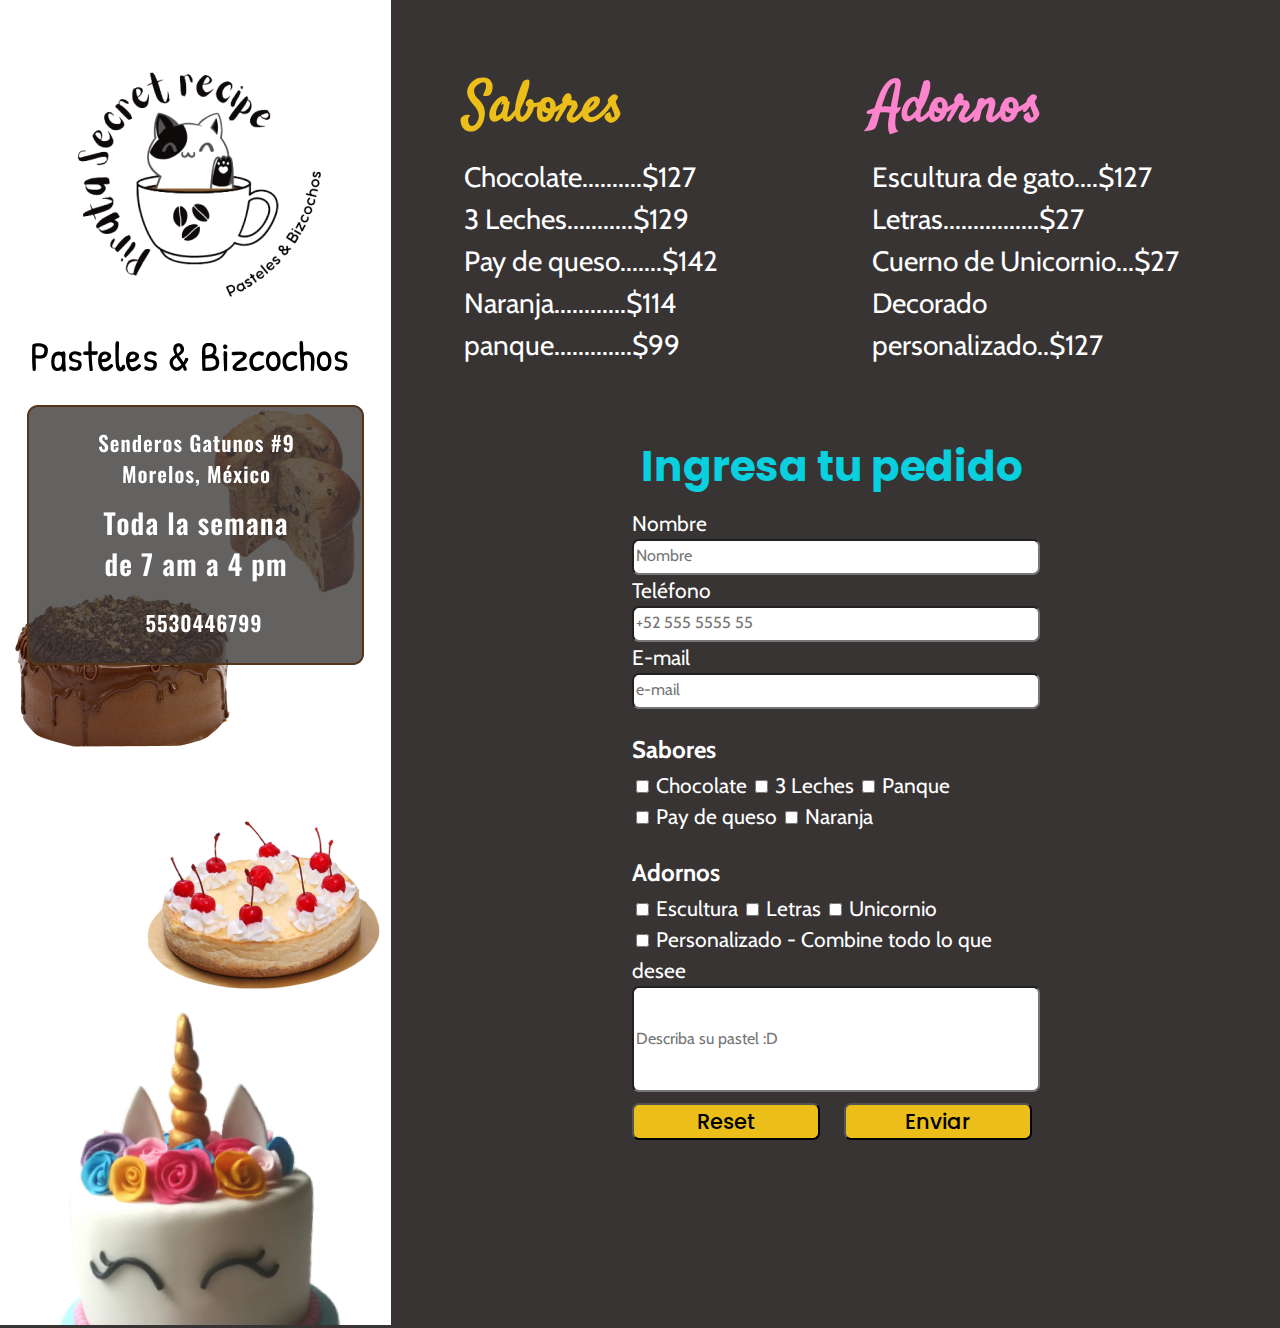
<file: index.html>
<!DOCTYPE html>
<html lang="en">
<head>
    <meta charset="UTF-8">
    <meta http-equiv="X-UA-Compatible" content="IE=edge">
    <meta name="viewport" content="width=device-width, initial-scale=1.0">
    <LINK REL=StyleSheet HREF="Assets/Styles/reset.css" TYPE="text/css" MEDIA=screen>
    <LINK REL=StyleSheet HREF="Assets/Styles/tomarpedido-styles.css" TYPE="text/css" MEDIA=screen>
    <link rel="preconnect" href="https://fonts.googleapis.com">
    <link rel="preconnect" href="https://fonts.gstatic.com" crossorigin>
    <link href="https://fonts.googleapis.com/css2?family=Cabin:ital,wght@0,400;0,500;0,600;0,700;1,400;1,500;1,600&family=Poppins:ital,wght@0,200;0,300;0,400;0,500;0,600;1,400&family=Roboto:wght@300;400;700&family=Satisfy&display=swap" rel="stylesheet">
    <title>Tomamos tu pedido</title>
</head>
<body>
    <nav class="navbar">
        <img src="/Assets/Img/logo_mobile_transparente.png" alt="pirata_secret_recipe">
    </nav>
    <section class="main-container">
        <aside class="sidebar">
            <img src="Assets/Img/Sidebar.png" alt="pirata_secret_recipe">
        </aside>
        <div class="hero">
            <div class="option__container">
                <div class="option__block">
                    <h3 class="option__title--yellow">Sabores</h3>
                    <p class="option__flavor">Chocolate..........$127</p>
                    <p class="option__flavor">3 Leches...........$129</p>
                    <p class="option__flavor">Pay de queso.......$142</p>
                    <p class="option__flavor">Naranja............$114</p>
                    <p class="option__flavor">panque.............$99</p>
                </div>
        
                <div class="option__block">
                    <h3 class="option__title--pink">Adornos</h3>
                    <p class="option__flavor">Escultura de gato....$127</p>
                    <p class="option__flavor">Letras................$27</p>
                    <p class="option__flavor">Cuerno de Unicornio...$27</p>
                    <p class="option__flavor">Decorado personalizado..$127</p>
                </div>
            </div>
            <div class="form__container">
                <form action="pedido.js">
                    <h3 class="form__title">Ingresa tu pedido</h3>
                    <label for="nombre" class="form__label">Nombre</label><br>
                    <input type="text" id="Nombre" name="Nombre" placeholder="Nombre" class="form__input"   >
                    <br>
                    <label for="phone" class="form__label">Teléfono</label><br>
                    <input type="number" id="phone" name="phone" placeholder="+52 555 5555 55" class="form__input">
                    <br>
                    <label for="email" class="form__label">E-mail</label><br>
                    <input type="email" id="email" name="email" placeholder="e-mail" class="form__input">
                    <h4 class="form__title--2">Sabores</h4>
                    <input type="checkbox" name="Chocolate" id="Chocolate" value="Chocolate" class="form__input--checkbox">
                    <label for="Chocolate" class="form__label">Chocolate</label>
                    <input type="checkbox" name="3_leches" id="3_leches" value="3_leches" class="form__input--checkbox">
                    <label for="3_leches" class="form__label">3 Leches</label>
                    <input type="checkbox" name="Panque" id="Panque" value="Panque" class="form__input--checkbox">
                    <label for="Panque" class="form__label">Panque</label>
                    <br>
                    <input type="checkbox" name="Pay_de_queso" id="Pay_de_queso" value="Pay_de_queso" class="form__input--checkbox">
                    <label for="Pay_de_queso" class="form__label">Pay de queso</label>
                    <input type="checkbox" name="Naranja" id="Naranja" value="Naranja" class="form__input--checkbox">
                    <label for="Naranja" class="form__label">Naranja</label>
                    <br>
                    <h4 class="form__title--2">Adornos</h4>
                    <input type="checkbox" name="Escultura" id="Escultura" value="Escultura" class="form__input--checkbox">
                    <label for="Escultura" class="form__label">Escultura</label>
                    <input type="checkbox" name="Letras" id="Letras" value="Letras" class="form__input--checkbox">
                    <label for="Letras" class="form__label">Letras</label>
                    <input type="checkbox" name="Unicornio" id="Unicornio" value="Unicornio" class="form__input--checkbox">
                    <label for="Unicornio" class="form__label">Unicornio</label>
    
                    <br>
                    <input type="checkbox" name="Personalizado" id="Personalizado" value="Personalizado" class="form__input--checkbox">
                    <label for="Personalizado" class="form__label">Personalizado - Combine todo lo que desee</label>
                    <br>
                    <input type="text" id="descripcion" name="descripcion" placeholder="Describa su pastel :D" class="form__input--description">
                    <div class="form__buttons-container">
                        <input type="reset" value="Reset" class="form__button">
                        <a href="Pages/alacena/index.html" class="form__button--a">
                            <input type="button" value="Enviar" class="form__button--b">
                        </a>
                    </div>
                    
                </form>
    
            </div>
        </div>
    </section>
</body>
</html>
</file>
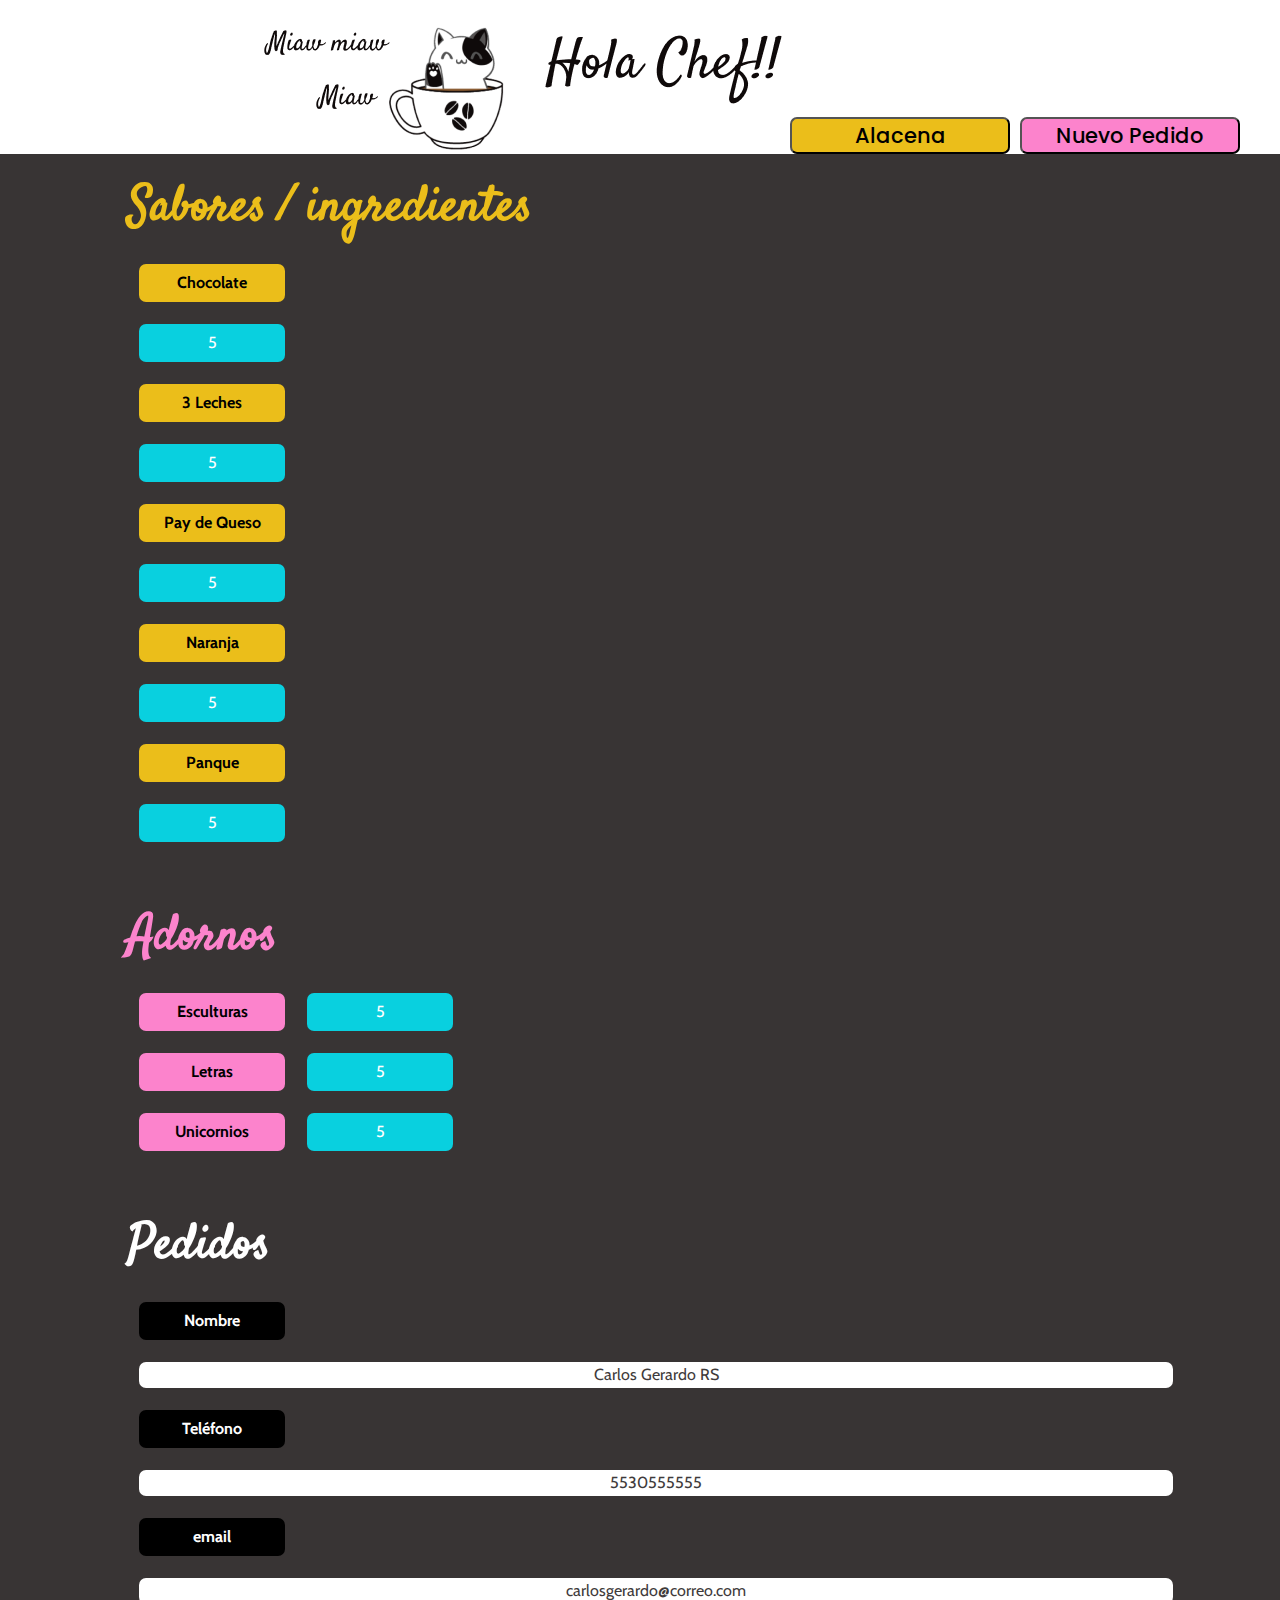
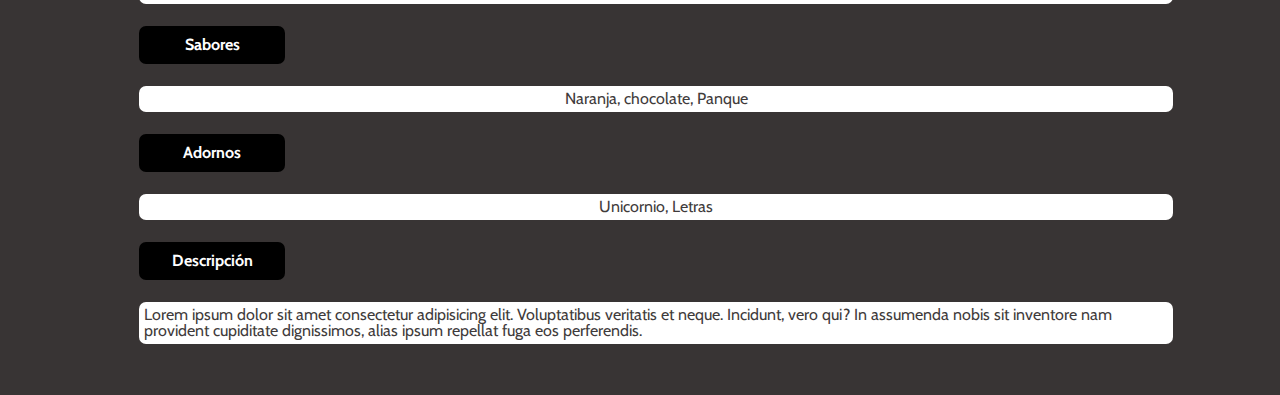
<file: Pages/alacena/index.html>
<!DOCTYPE html>
<html lang="en">
<head>
    <meta charset="UTF-8">
    <meta http-equiv="X-UA-Compatible" content="IE=edge">
    <meta name="viewport" content="width=device-width, initial-scale=1.0">
    <LINK REL=StyleSheet HREF="../../Assets/Styles/reset.css" TYPE="text/css" MEDIA=screen>
    <LINK REL=StyleSheet HREF="../../Assets/Styles/alacena-styles.css" TYPE="text/css" MEDIA=screen>
    <link rel="preconnect" href="https://fonts.googleapis.com">
    <link rel="preconnect" href="https://fonts.gstatic.com" crossorigin>
    <link href="https://fonts.googleapis.com/css2?family=Cabin:ital,wght@0,400;0,500;0,600;0,700;1,400;1,500;1,600&family=Poppins:ital,wght@0,200;0,300;0,400;0,500;0,600;1,400&family=Roboto:wght@300;400;700&family=Satisfy&display=swap" rel="stylesheet">
    <title>Tomamos tu pedido</title>
</head>
<body>
    <div class="wrapper__father">
        <nav class="navbar">
            <div class="navbar__menu">
                <a href="#" >
                    <input type="button" value="Alacena" class="navbar__button--yellow button__hover">
                </a>
                <a href="../../index.html" > 
                    <input type="button" value="Nuevo Pedido" class="navbar__button--pink button__hover">
                </a>
            </div>
        </nav>
        <section class="dashboard__container">
            <div class="Dashboard__table-container">
                <h1 class="Dashboard__title">Sabores / ingredientes</h1>
                <table class="default" class="table">

                <tr class="table__header-container">

                    <th scope="row" class="table__header--transparent"></th>

                    <th class="table__header">Huevo</th>

                    <th class="table__header">Harina</th>

                    <th class="table__header">Naranja</th>

                    <th class="table__header">Chocolate</th>

                    <th class="table__header">Queso</th>

                    <th class="table__header">Galleta</th>

                </tr>

                <tr class="table__element-container">

                    <th class="table__header">Chocolate</th>
                    <td class="table__element table__element--first-mobile">5</td>
                    <td class="table__element">5</td>
                    <td class="table__element">5</td>
                    <td class="table__element">5</td>
                    <td class="table__element">5</td>
                    <td class="table__element">5</td>

                </tr>

                <tr class="table__element-container">

                    <th class="table__header">3 Leches</th>
                    <td class="table__element table__element--first-mobile">5</td>
                    <td class="table__element">5</td>
                    <td class="table__element">5</td>
                    <td class="table__element">5</td>
                    <td class="table__element">5</td>
                    <td class="table__element">5</td>

                </tr>

                <tr class="table__element-container">

                    <th class="table__header">Pay de Queso</th>
                    <td class="table__element table__element--first-mobile">5</td>
                    <td class="table__element">5</td>
                    <td class="table__element">5</td>
                    <td class="table__element">5</td>
                    <td class="table__element">5</td>
                    <td class="table__element">5</td>

                </tr>

                <tr class="table__element-container">

                    <th class="table__header">Naranja</th>
                    <td class="table__element table__element--first-mobile">5</td>
                    <td class="table__element">5</td>
                    <td class="table__element">5</td>
                    <td class="table__element">5</td>
                    <td class="table__element">5</td>
                    <td class="table__element">5</td>

                </tr>

                <tr class="table__element-container">

                    <th class="table__header">Panque</th>
                    <td class="table__element table__element--first-mobile">5</td>
                    <td class="table__element">5</td>
                    <td class="table__element">5</td>
                    <td class="table__element">5</td>
                    <td class="table__element">5</td>
                    <td class="table__element">5</td>

                </tr>

                </table>
                <div class="Dashboard__table-container--2colum">
                    <div class="Dashboard__table-container--column">
                        <h2 class="Dashboard__title--pink">Adornos</h2>
                        <table class="default" class="table">
        
                        <tr class="table__header-container table__header-container--mobile">
                            <th class="table__header--pink">Esculturas</th>
                            <td class="table__element--b">5</td>  
                        </tr>
                        <tr class="table__header-container table__header-container--mobile">
                            <th class="table__header--pink">Letras</th>
                            <td class="table__element--b">5</td>  
                        </tr>
                        <tr class="table__header-container table__header-container--mobile">
                            <th class="table__header--pink">Unicornios</th>
                            <td class="table__element--b">5</td>  
                        </tr>
                        </table>
                    </div>
                    <div class="Dashboard__order-container">
                        <h2 class="Dashboard__title--white">Pedidos</h2>
                        <table class="default" class="table">
        
                            <tr class="table__header-container table__header-container--mobile column">
                                <th class="table__header--black">Nombre</th>
                                <td class="table__element--white">Carlos Gerardo RS</td>  
                            </tr>
                            <tr class="table__header-container table__header-container--mobile column">
                                <th class="table__header--black">Teléfono</th>
                                <td class="table__element--white">5530555555</td>  
                            </tr>
                            <tr class="table__header-container table__header-container--mobile column">
                                <th class="table__header--black">email</th>
                                <td class="table__element--white">carlosgerardo@correo.com</td>  
                            </tr>
                            <tr class="table__header-container table__header-container--mobile column">
                                <th class="table__header--black">Sabores</th>
                                <td class="table__element--white">Naranja, chocolate, Panque</td>  
                            </tr>
                            <tr class="table__header-container table__header-container--mobile column">
                                <th class="table__header--black">Adornos</th>
                                <td class="table__element--white">Unicornio, Letras</td>  
                            </tr>
                            <tr class="table__header-container table__header-container--mobile column">
                                <th class="table__header--black">Descripción</th>
                                <td class="table__element--white">Lorem ipsum dolor sit amet consectetur adipisicing elit. Voluptatibus veritatis et neque. Incidunt, vero qui? In assumenda nobis sit inventore nam provident cupiditate dignissimos, alias ipsum repellat fuga eos perferendis.</td>  
                            </tr>
                            </table>
                    </div>
                </div>
        </section>
                    </div>
</body>
</file>
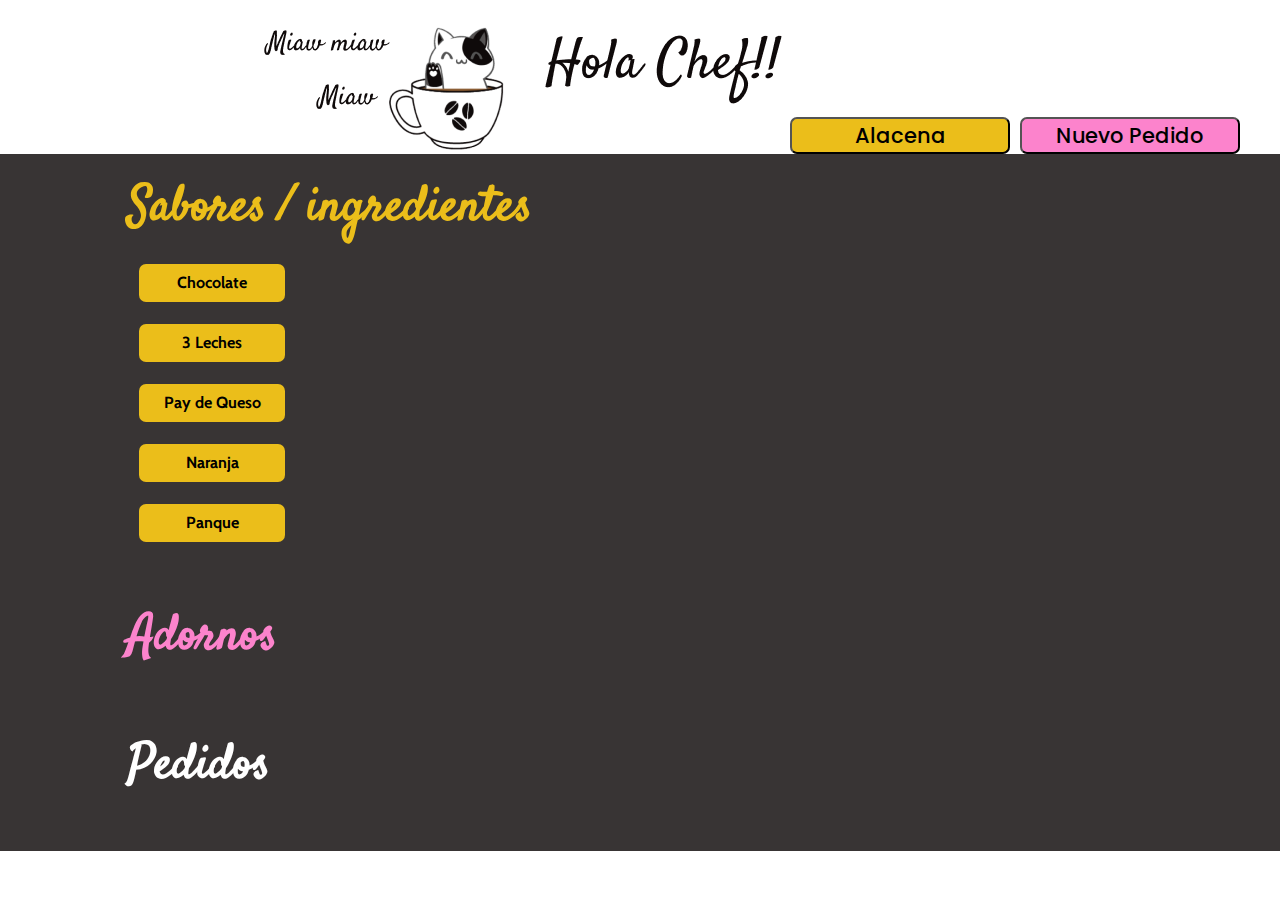
<file: alacena.html>
<!DOCTYPE html>
<html lang="en">
<head>
    <meta charset="UTF-8">
    <meta http-equiv="X-UA-Compatible" content="IE=edge">
    <meta name="viewport" content="width=device-width, initial-scale=1.0">
    <LINK REL=StyleSheet HREF="Assets/Styles/reset.css" TYPE="text/css" MEDIA=screen>
    <LINK REL=StyleSheet HREF="Assets/Styles/alacena-styles.css" TYPE="text/css" MEDIA=screen>
    <link rel="preconnect" href="https://fonts.googleapis.com">
    <link rel="preconnect" href="https://fonts.gstatic.com" crossorigin>
    <link href="https://fonts.googleapis.com/css2?family=Cabin:ital,wght@0,400;0,500;0,600;0,700;1,400;1,500;1,600&family=Poppins:ital,wght@0,200;0,300;0,400;0,500;0,600;1,400&family=Roboto:wght@300;400;700&family=Satisfy&display=swap" rel="stylesheet">
    <title>Tomamos tu pedido</title>
</head>
<body>
    <div class="wrapper__father">
        <nav class="navbar">
            <div class="navbar__menu">
                <a href="/alacena.html" >
                    <input type="button" value="Alacena" class="navbar__button--yellow">
                </a>
                <a href="/index.html" > 
                    <input type="button" value="Nuevo Pedido" class="navbar__button--pink">
                </a>
            </div>
        </nav>
        <section class="dashboard__container">
            <div class="Dashboard__table-container">
                <h1 class="Dashboard__title">Sabores / ingredientes</h1>
                <table class="default" class="table">

                <tr class="table__header-container">

                    <th scope="row" class="table__header--transparent"></th>

                    <th class="table__header">Huevo</th>

                    <th class="table__header">Harina</th>

                    <th class="table__header">Naranja</th>

                    <th class="table__header">Chocolate</th>

                    <th class="table__header">Queso</th>

                    <th class="table__header">Galleta</th>

                </tr>

                <tr class="table__element-container">

                    <th class="table__header">Chocolate</th>
                    <td class="table__element">5</td>
                    <td class="table__element">5</td>
                    <td class="table__element">5</td>
                    <td class="table__element">5</td>
                    <td class="table__element">5</td>
                    <td class="table__element">5</td>

                </tr>

                <tr class="table__element-container">

                    <th class="table__header">3 Leches</th>
                    <td class="table__element">5</td>
                    <td class="table__element">5</td>
                    <td class="table__element">5</td>
                    <td class="table__element">5</td>
                    <td class="table__element">5</td>
                    <td class="table__element">5</td>

                </tr>

                <tr class="table__element-container">

                    <th class="table__header">Pay de Queso</th>
                    <td class="table__element">5</td>
                    <td class="table__element">5</td>
                    <td class="table__element">5</td>
                    <td class="table__element">5</td>
                    <td class="table__element">5</td>
                    <td class="table__element">5</td>

                </tr>

                <tr class="table__element-container">

                    <th class="table__header">Naranja</th>
                    <td class="table__element">5</td>
                    <td class="table__element">5</td>
                    <td class="table__element">5</td>
                    <td class="table__element">5</td>
                    <td class="table__element">5</td>
                    <td class="table__element">5</td>

                </tr>

                <tr class="table__element-container">

                    <th class="table__header">Panque</th>
                    <td class="table__element">5</td>
                    <td class="table__element">5</td>
                    <td class="table__element">5</td>
                    <td class="table__element">5</td>
                    <td class="table__element">5</td>
                    <td class="table__element">5</td>

                </tr>

                </table>
                <div class="Dashboard__table-container--2colum">
                    <div class="Dashboard__table-container--column">
                        <h2 class="Dashboard__title--pink">Adornos</h2>
                        <table class="default" class="table">
        
                        <tr class="table__header-container">
                            <th class="table__header--pink">Esculturas</th>
                            <td class="table__element--b">5</td>  
                        </tr>
                        <tr class="table__header-container">
                            <th class="table__header--pink">Letras</th>
                            <td class="table__element--b">5</td>  
                        </tr>
                        <tr class="table__header-container">
                            <th class="table__header--pink">Unicornios</th>
                            <td class="table__element--b">5</td>  
                        </tr>
                        </table>
                    </div>
                    <div class="Dashboard__order-container">
                        <h2 class="Dashboard__title--white">Pedidos</h2>
                        <table class="default" class="table">
        
                            <tr class="table__header-container">
                                <th class="table__header--black">Nombre</th>
                                <td class="table__element--white">Carlos Gerardo RS</td>  
                            </tr>
                            <tr class="table__header-container">
                                <th class="table__header--black">Teléfono</th>
                                <td class="table__element--white">5530555555</td>  
                            </tr>
                            <tr class="table__header-container">
                                <th class="table__header--black">email</th>
                                <td class="table__element--white">carlosgerardo@correo.com</td>  
                            </tr>
                            <tr class="table__header-container">
                                <th class="table__header--black">Sabores</th>
                                <td class="table__element--white">Naranja, chocolate, Panque</td>  
                            </tr>
                            <tr class="table__header-container">
                                <th class="table__header--black">Adornos</th>
                                <td class="table__element--white">Unicornio, Letras</td>  
                            </tr>
                            <tr class="table__header-container">
                                <th class="table__header--black">Descripción</th>
                                <td class="table__element--white">Lorem ipsum dolor sit amet consectetur adipisicing elit. Voluptatibus veritatis et neque. Incidunt, vero qui? In assumenda nobis sit inventore nam provident cupiditate dignissimos, alias ipsum repellat fuga eos perferendis.</td>  
                            </tr>
                            </table>
                    </div>
                </div>
        </section>
                    </div>
</body>
</file>
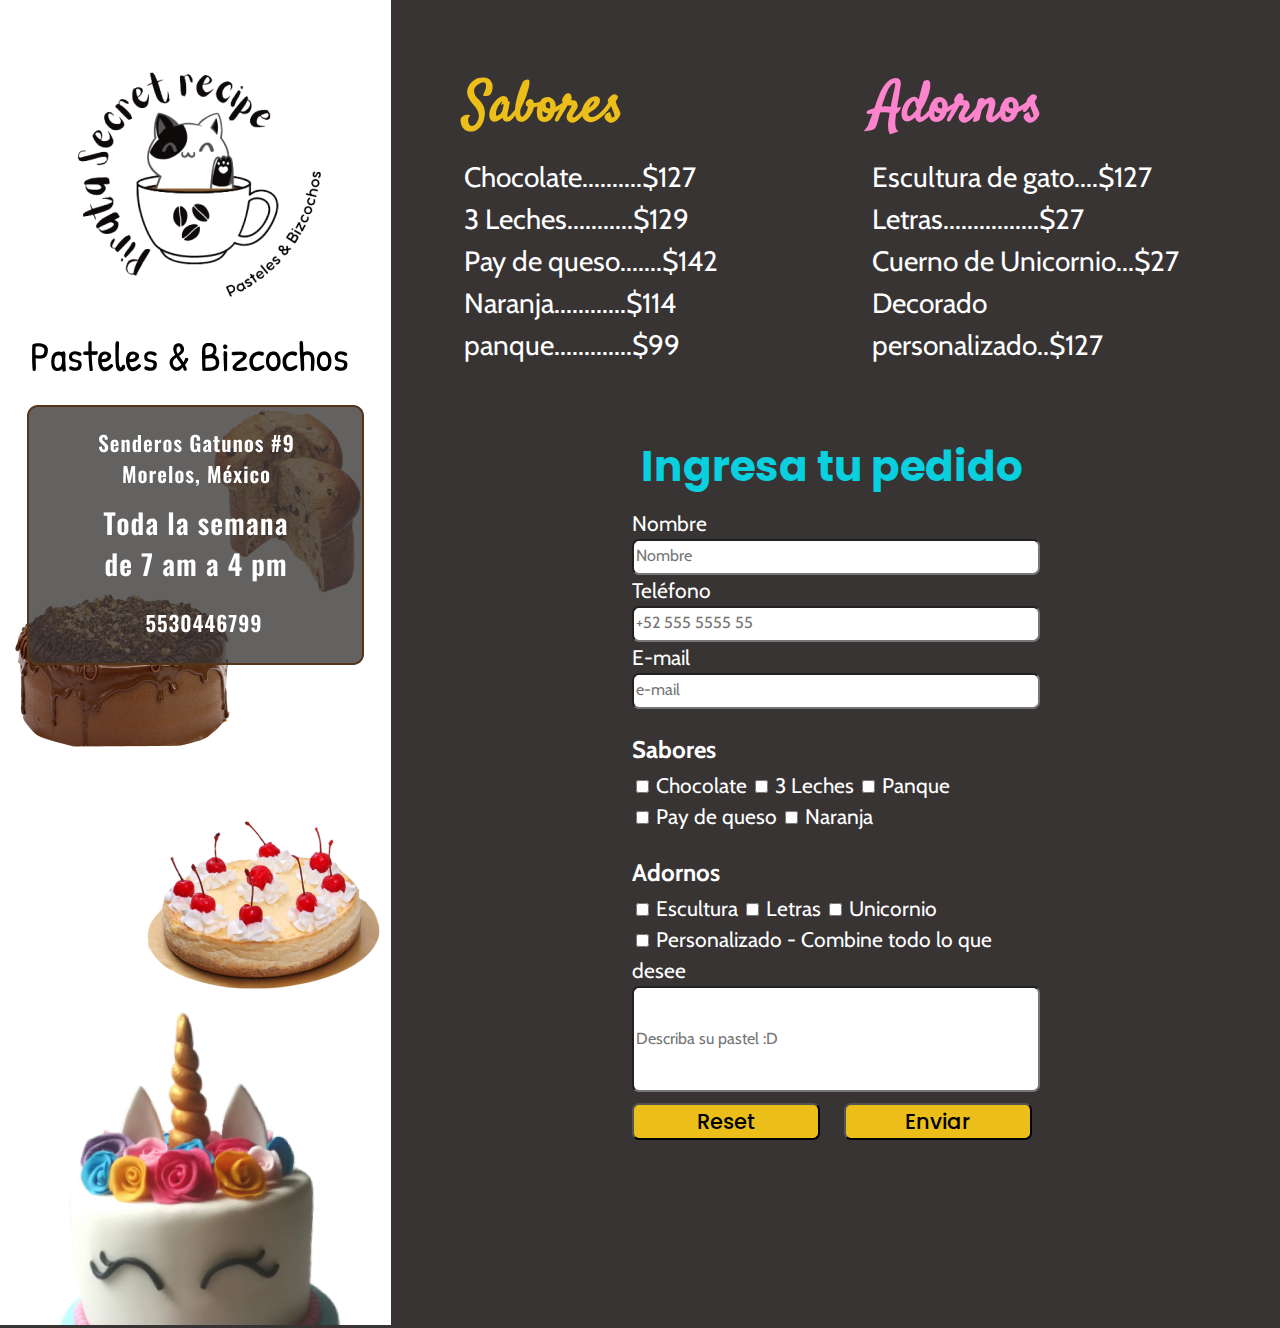
<file: tomarpedido.html>
<!DOCTYPE html>
<html lang="en">
<head>
    <meta charset="UTF-8">
    <meta http-equiv="X-UA-Compatible" content="IE=edge">
    <meta name="viewport" content="width=device-width, initial-scale=1.0">
    <LINK REL=StyleSheet HREF="/Assets/Styles/reset.css" TYPE="text/css" MEDIA=screen>
    <LINK REL=StyleSheet HREF="/Assets/Styles/tomarpedido-styles.css" TYPE="text/css" MEDIA=screen>
    <link rel="preconnect" href="https://fonts.googleapis.com">
    <link rel="preconnect" href="https://fonts.gstatic.com" crossorigin>
    <link href="https://fonts.googleapis.com/css2?family=Cabin:ital,wght@0,400;0,500;0,600;0,700;1,400;1,500;1,600&family=Poppins:ital,wght@0,200;0,300;0,400;0,500;0,600;1,400&family=Roboto:wght@300;400;700&family=Satisfy&display=swap" rel="stylesheet">
    <title>Tomamos tu pedido</title>
</head>
<body>
    <section class="main-container">
        <aside class="sidebar">
            <img src="/Assets/Img/Sidebar.png" alt="pirata_secret_recipe">
        </aside>
        <div class="hero">
            <div class="option__container">
                <div class="option__block">
                    <h3 class="option__title--yellow">Sabores</h3>
                    <p class="option__flavor">Chocolate..........$127</p>
                    <p class="option__flavor">3 Leches...........$129</p>
                    <p class="option__flavor">Pay de queso.......$142</p>
                    <p class="option__flavor">Naranja............$114</p>
                    <p class="option__flavor">panque.............$99</p>
                </div>
        
                <div class="option__block">
                    <h3 class="option__title--pink">Adornos</h3>
                    <p class="option__flavor">Escultura de gato....$127</p>
                    <p class="option__flavor">Letras................$27</p>
                    <p class="option__flavor">Cuerno de Unicornio...$27</p>
                    <p class="option__flavor">Decorado personalizado..$127</p>
                </div>
            </div>
            <div class="form__container">
                <form action="pedido.js">
                    <h3 class="form__title">Ingresa tu pedido</h3>
                    <label for="nombre" class="form__label">Nombre</label><br>
                    <input type="text" id="Nombre" name="Nombre" placeholder="Nombre" class="form__input"   >
                    <br>
                    <label for="phone" class="form__label">Teléfono</label><br>
                    <input type="number" id="phone" name="phone" placeholder="+52 555 5555 55" class="form__input">
                    <br>
                    <label for="email" class="form__label">E-mail</label><br>
                    <input type="email" id="email" name="email" placeholder="e-mail" class="form__input">
                    <h4 class="form__title--2">Sabores</h4>
                    <input type="checkbox" name="Chocolate" id="Chocolate" value="Chocolate" class="form__input--checkbox">
                    <label for="Chocolate" class="form__label">Chocolate</label>
                    <input type="checkbox" name="3_leches" id="3_leches" value="3_leches" class="form__input--checkbox">
                    <label for="3_leches" class="form__label">3 Leches</label>
                    <input type="checkbox" name="Panque" id="Panque" value="Panque" class="form__input--checkbox">
                    <label for="Panque" class="form__label">Panque</label>
                    <br>
                    <input type="checkbox" name="Pay_de_queso" id="Pay_de_queso" value="Pay_de_queso" class="form__input--checkbox">
                    <label for="Pay_de_queso" class="form__label">Pay de queso</label>
                    <input type="checkbox" name="Naranja" id="Naranja" value="Naranja" class="form__input--checkbox">
                    <label for="Naranja" class="form__label">Naranja</label>
                    <br>
                    <h4 class="form__title--2">Adornos</h4>
                    <input type="checkbox" name="Escultura" id="Escultura" value="Escultura" class="form__input--checkbox">
                    <label for="Escultura" class="form__label">Escultura</label>
                    <input type="checkbox" name="Letras" id="Letras" value="Letras" class="form__input--checkbox">
                    <label for="Letras" class="form__label">Letras</label>
                    <input type="checkbox" name="Unicornio" id="Unicornio" value="Unicornio" class="form__input--checkbox">
                    <label for="Unicornio" class="form__label">Unicornio</label>
    
                    <br>
                    <input type="checkbox" name="Personalizado" id="Personalizado" value="Personalizado" class="form__input--checkbox">
                    <label for="Personalizado" class="form__label">Personalizado - Combine todo lo que desee</label>
                    <br>
                    <input type="text" id="descripcion" name="descripcion" placeholder="Describa su pastel :D" class="form__input--description">
                    <div class="form__buttons-container">
                        <input type="reset" value="Reset" class="form__button">
                        <a href="/alacena.html" class="form__button--a">
                            <input type="button" value="Enviar" class="form__button--b">
                        </a>
                    </div>
                    
                </form>
    
            </div>
        </div>
    </section>
</body>
</html>
</file>
<file: Assets/Styles/tomarpedido-styles.css>
/* Estilos generales */

body{
    background: #383434;
}


/* Sección principal */
.navbar{
    display: none;
}

.main-container {
    display: flex;
}

.sidebar {
    width: 30%;
}

.hero{
    display: flex;
    flex-direction: column;
    width: 70%;
}

.option__container{
    margin: 40px;
    display: flex;
}

.option__block{
    margin: 40px;
    width: 50%;
}

.option__title--yellow{
    color: #EBBE1A;
    font-family: 'Roboto', sans-serif;
    font-family: 'Satisfy', cursive;
    font-size: 56px;
    margin-bottom: 20px;
}

.option__title--pink{
    color: #FC83CC;
    font-family: 'Roboto', sans-serif;
    font-family: 'Satisfy', cursive;
    font-size: 56px;
    margin-bottom: 20px;
}

.option__flavor{
    color: white;
    font-family: 'Cabin', sans-serif;
    font-size: 28px;
    line-height: 42px;
}

/* formulario */

.form__container{
    width: 100%;
}

form{
    width: 400px;
    margin: 0 auto;
}


.form__title{
    font-family: 'Poppins', sans-serif;
    color: #09D0DF;
    text-align: center;
    font-size: 42px;
    margin-bottom: 20px;
}

.form__title--2{
    margin-top: 20px;
    color: white;
    font-family: 'Cabin', sans-serif;
    font-size: 24px;
    line-height: 41px;
}

.form__label{
    color: white;
    font-family: 'Cabin', sans-serif;
    font-size: 21px;
    line-height: 31px;
}

.form__input::placeholder{
    font-size: 16px;
    font-family: 'Cabin', sans-serif;
}

.form__input{
    width: 100%;
    line-height: 30px;
    border-radius: 7px;
}

.form__input--description{
    width: 100%;
    line-height: 20px;
    border-radius: 7px;
    height: 100px;
}

.form__input--description::placeholder{
    font-size: 16px;
    font-family: 'Cabin', sans-serif;
}

.form__buttons-container{
    display: flex;
    justify-content: space-between;
    margin-top: 11px;
}

.form__button{
    width: 47%;
    background-color: #EBBE1A;
    font-family: 'Poppins', sans-serif;
    font-size: 21px;
    font-weight: 500;
    border-radius: 7px;
    cursor: pointer;
}

.form__button--a{
    width: 47%;
}

.form__button--b{
    width: 100%;
    background-color: #EBBE1A;
    font-family: 'Poppins', sans-serif;
    font-size: 21px;
    font-weight: 500;
    border-radius: 7px;
    cursor: pointer;
}

/* Efectos */

.form__button:hover{
    background-color: #FC83CC;
}

.form__button--b:hover{
    background-color: #FC83CC;
}


@media (max-width: 1080px) {
    .navbar{
        display: flex;
        justify-content: center;
        width: 100vw;
        background-color: white;
    }
    .main-container{
        max-width: 95%;
        margin: 0 auto;
    }
    .sidebar {
      display: none;
    }
    .hero{
        width: 100%;
        margin: 0 auto;
    }
    .option__container{
        width: 100%;
        flex-direction: row;
        margin: 40px 0px 40px 0px;
    }
    .form__container{
        justify-content: center;
    }
    form{
        padding-bottom: 30px;
        max-width: 380px;
    }
    .form__input{
        max-width: 95%;
    }
    .form__input--description{
        max-width: 95%;
    }
  }


  @media (max-width: 600px) {
    .option__container{
        width: 100%;
        flex-direction: column;
        margin: 40px 0px 40px 0px;
    }

    .form__buttons-container{
        flex-direction: column;
        justify-content: center;
        padding-bottom: 20PX;
    }
    .form__button{
        width: 95%;
        margin-bottom: 10PX;
    }
    .form__button--a{
        width: 100%;
    }
    .form__button--b{
        width: 95%;
    }
  }
</file>
<file: Assets/Styles/alacena-styles.css>
.wrapper__father{
    max-width: 100%;
    margin: 0 auto;
    background-color: #383434;
}

.navbar{
    height: 154px;
    background-image: url("../Img/Navbar.png");
    width: 100%;
} 

.navbar__menu{
    display: flex;
    align-items: flex-end;
    justify-content: flex-end;
}

.navbar__button--yellow{
    width: 100%;
    background-color: #EBBE1A;
    font-family: 'Poppins', sans-serif;
    font-size: 21px;
    font-weight: 500;
    border-radius: 7px;
    width: 220px;
    margin-right: 10px;
    cursor: pointer;
}

.navbar__button--pink{
    width: 100%;
    background-color: #FC83CC;
    font-family: 'Poppins', sans-serif;
    font-size: 21px;
    font-weight: 500;
    border-radius: 7px;
    width: 220px;
    margin-right: 40px;
    cursor: pointer;
}

/* efectos */

.button__hover:hover{
    background-color: black;
    opacity: 1;
    color: white;
    transition: 0.4s;
}

/* Tablas */

.dashboard__container{
    width: 80%;
    margin: 0 auto;
    padding-top: 30px;
    padding-bottom: 40px;
}

.Dashboard__title{
    color: #EBBE1A;
    font-family: 'Roboto', sans-serif;
    font-family: 'Satisfy', cursive;
    font-size: 49px;
    margin-bottom: 20px;
}

.Dashboard__title--pink{
    color: #FC83CC;
    font-family: 'Roboto', sans-serif;
    font-family: 'Satisfy', cursive;
    font-size: 49px;
    margin-top:60px;
    margin-bottom: 20px;
}

.Dashboard__title--white{
    color: white;
    font-family: 'Roboto', sans-serif;
    font-family: 'Satisfy', cursive;
    font-size: 49px;
    margin-top:60px;
    margin-bottom: 20px;
}

.table__header-container{
    display: flex;
    flex-direction: row;
}

.Dashboard__table-container--2colum{
    display: flex;
}

.Dashboard__table-container--column{
    width: 50%;
}

.table__header--transparent{
    display: flex;
    justify-content: center;
    align-items: center;
    width: 146px;
    height: 38px;
    background-color: none;
    margin: 11px;
}

.table__header{
    display: flex;
    justify-content: center;
    align-items: center;
    width: 146px;
    height: 38px;
    background-color: #EBBE1A;
    margin: 11px;
    border-radius: 7px;
    font-family: 'Cabin', sans-serif;
}

.table__header--pink{
    display: flex;
    justify-content: center;
    align-items: center;
    width: 146px;
    height: 38px;
    background-color: #FC83CC;
    margin: 11px;
    border-radius: 7px;
    font-family: 'Cabin', sans-serif;
}

.table__header--black{
    display: flex;
    justify-content: center;
    align-items: center;
    width: 146px;
    height: 38px;
    background-color: black;
    color: white;
    margin: 11px;
    border-radius: 7px;
    font-family: 'Cabin', sans-serif;
}


.table__element-container{
    display: flex;
}


.table__element{
    display: flex;
    justify-content: center;
    align-items: center;
    width: 146px;
    height: 38px;
    background-color: #09D0DF;
    color: white;
    margin: 11px;
    border-radius: 7px;
    font-family: 'Cabin', sans-serif;
}

.table__element--b{
    display: flex;
    justify-content: center;
    align-items: center;
    width: 146px;
    height: 38px;
    background-color: #09D0DF;
    color: white;
    margin: 11px;
    border-radius: 7px;
    font-family: 'Cabin', sans-serif;
}

.table__element--white{
    padding: 5px;
    display: flex;
    justify-content: center;
    align-items: center;
    width: 100%;
    height: auto;
    background-color: white;
    color: rgb(63, 59, 59);
    margin: 11px;
    border-radius: 7px;
    font-family: 'Cabin', sans-serif;
    }
.wrapper__father{
    max-width: 100%;
    margin: 0 auto;
    background-color: #383434;
}

.navbar__menu{
    height: 154px;
    background-image: url("/Assets/Img/Navbar.png");
    width: 100%;
} 

.navbar__menu{
    display: flex;
    align-items: flex-end;
    justify-content: flex-end;
}

.navbar__button--yellow{
    width: 100%;
    background-color: #EBBE1A;
    font-family: 'Poppins', sans-serif;
    font-size: 21px;
    font-weight: 500;
    border-radius: 7px;
    width: 220px;
    margin-right: 10px;
    cursor: pointer;
}

.navbar__button--pink{
    width: 100%;
    background-color: #FC83CC;
    font-family: 'Poppins', sans-serif;
    font-size: 21px;
    font-weight: 500;
    border-radius: 7px;
    width: 220px;
    margin-right: 40px;
    cursor: pointer;
}


/* Tablas */

.dashboard__container{
    width: 80%;
    margin: 0 auto;
    padding-top: 30px;
    padding-bottom: 40px;
}

.Dashboard__title{
    color: #EBBE1A;
    font-family: 'Roboto', sans-serif;
    font-family: 'Satisfy', cursive;
    font-size: 49px;
    margin-bottom: 20px;
}

.Dashboard__title--pink{
    color: #FC83CC;
    font-family: 'Roboto', sans-serif;
    font-family: 'Satisfy', cursive;
    font-size: 49px;
    margin-top:60px;
    margin-bottom: 20px;
}

.Dashboard__title--white{
    color: white;
    font-family: 'Roboto', sans-serif;
    font-family: 'Satisfy', cursive;
    font-size: 49px;
    margin-top:60px;
    margin-bottom: 20px;
}

.table__header-container{
    display: flex;
    flex-direction: row;
}

.Dashboard__table-container--2colum{
    display: flex;
}

.Dashboard__table-container--column{
    width: 50%;
}

.table__header--transparent{
    display: flex;
    justify-content: center;
    align-items: center;
    width: 146px;
    height: 38px;
    background-color: none;
    margin: 11px;
}

.table__header{
    display: flex;
    justify-content: center;
    align-items: center;
    width: 146px;
    height: 38px;
    background-color: #EBBE1A;
    margin: 11px;
    border-radius: 7px;
    font-family: 'Cabin', sans-serif;
}

.table__header--pink{
    display: flex;
    justify-content: center;
    align-items: center;
    width: 146px;
    height: 38px;
    background-color: #FC83CC;
    margin: 11px;
    border-radius: 7px;
    font-family: 'Cabin', sans-serif;
}

.table__header--black{
    display: flex;
    justify-content: center;
    align-items: center;
    width: 146px;
    height: 38px;
    background-color: black;
    color: white;
    margin: 11px;
    border-radius: 7px;
    font-family: 'Cabin', sans-serif;
}


.table__element-container{
    display: flex;
}


.table__element{
    display: flex;
    justify-content: center;
    align-items: center;
    width: 146px;
    height: 38px;
    background-color: #09D0DF;
    color: white;
    margin: 11px;
    border-radius: 7px;
    font-family: 'Cabin', sans-serif;
}

.table__element--b{
    display: flex;
    justify-content: center;
    align-items: center;
    width: 146px;
    height: 38px;
    background-color: #09D0DF;
    color: white;
    margin: 11px;
    border-radius: 7px;
    font-family: 'Cabin', sans-serif;
}

.table__element--white{
    padding: 5px;
    display: flex;
    justify-content: center;
    align-items: center;
    width: 100%;
    height: auto;
    background-color: white;
    color: rgb(63, 59, 59);
    margin: 11px;
    border-radius: 7px;
    font-family: 'Cabin', sans-serif;
}


/* mediaquerys */

@media (max-width: 1300px){

    /* generales */
    .column{
        flex-direction: column;
    }

    /* especificas */


    .table__header-container{
        display: none;
    }
    .table__header-container--mobile{
        display: flex;
    }
    .table__element-container{
        flex-direction: column;
    }
    .table__element{
        display: none;
    }
    .table__element--first-mobile{
        display: flex;
    }
    .Dashboard__order-container{
        max-width: 100%;
    }
    .Dashboard__table-container--2colum{
        flex-direction: column;
    }
    .table__element--white{
        max-width: 100%;
    }
}

@media (max-width: 600px) {
    .wrapper__father{
        max-width: 600px;
    }
    .navbar{
        height: auto;
        background-image: none;
        background-color: white;
        padding: 0 10px 0 10px;
    } 
    
    .navbar__menu{
        display: flex;
        align-items: flex-end;
        justify-content: flex-end;
        background-image: url("../Img/navbar-mobile.png");
        background-size: contain;
        background-repeat: no-repeat;
        flex-direction: column;
    }
    .navbar__button--pink{
        margin-right: 10px;
        width: 240px;
    }
    .navbar__button--yellow{
        width: 240px;
    }
  }
</file>
